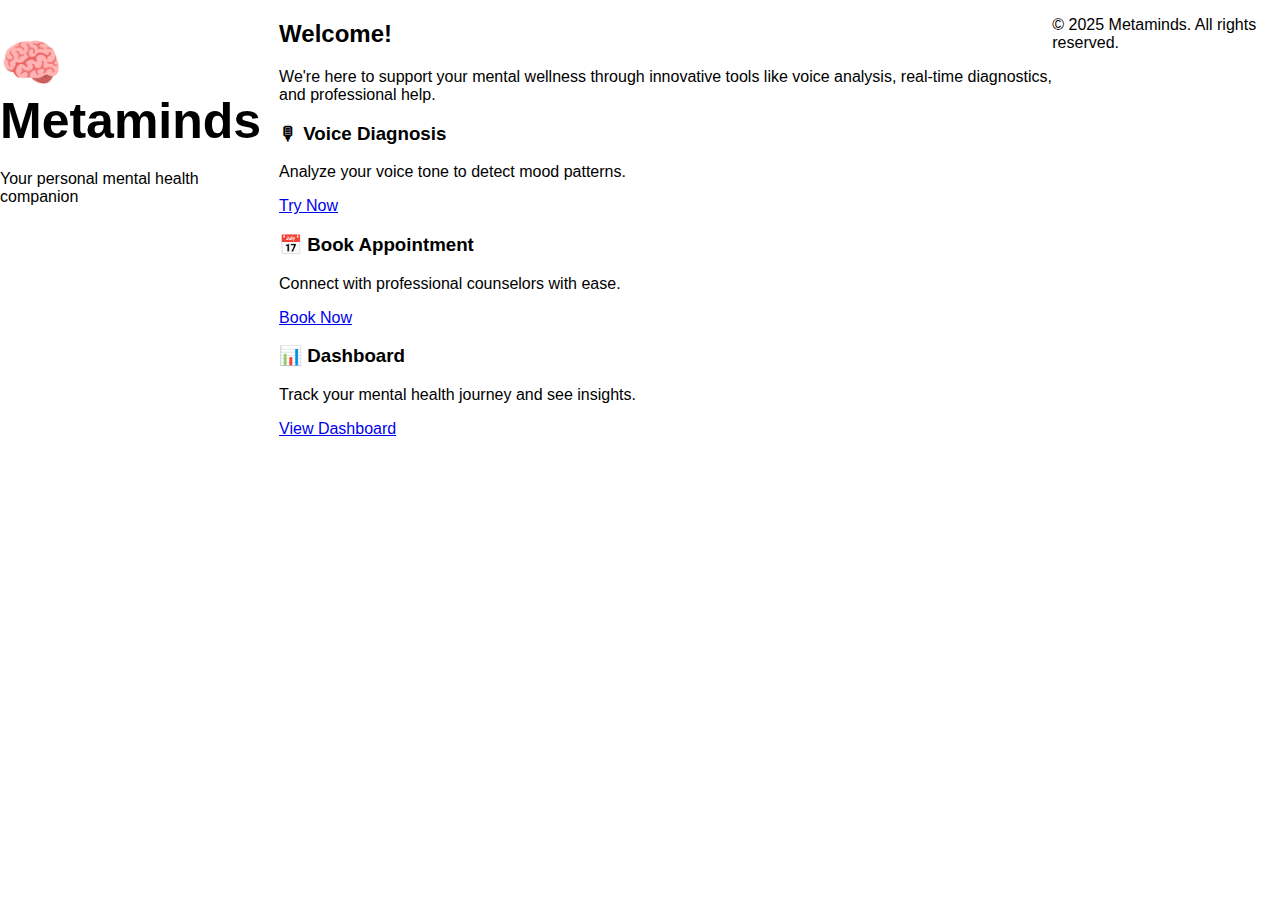
<file: index.html>
<!DOCTYPE html>
<html lang="en">
<head>
  <meta charset="UTF-8" />
  <meta name="viewport" content="width=device-width, initial-scale=1.0"/>
  <title>Metaminds - Mental Health Support</title>
  <link rel="stylesheet" href="maincss.css" />
</head>
<body>
  <header>
    <h1>🧠 Metaminds</h1>
    <p>Your personal mental health companion</p>
  </header>

  <main>
    <section class="intro">
      <h2>Welcome!</h2>
      <p>We're here to support your mental wellness through innovative tools like voice analysis, real-time diagnostics, and professional help.</p>
    </section>

    <section class="features">
      <div class="feature-card">
        <h3>🎙 Voice Diagnosis</h3>
        <p>Analyze your voice tone to detect mood patterns.</p>
        <a href="voice.html">Try Now</a>
      </div>

      <div class="feature-card">
        <h3>📅 Book Appointment</h3>
        <p>Connect with professional counselors with ease.</p>
        <a href="Appointmentpage.html">Book Now</a>
      </div>

      <div class="feature-card">
        <h3>📊 Dashboard</h3>
        <p>Track your mental health journey and see insights.</p>
        <a href="nextpage.html">View Dashboard</a>
      </div>
    </section>
  </main>

  <footer>
    <p>&copy; 2025 Metaminds. All rights reserved.</p>
  </footer>
</body>
</html>
</file>
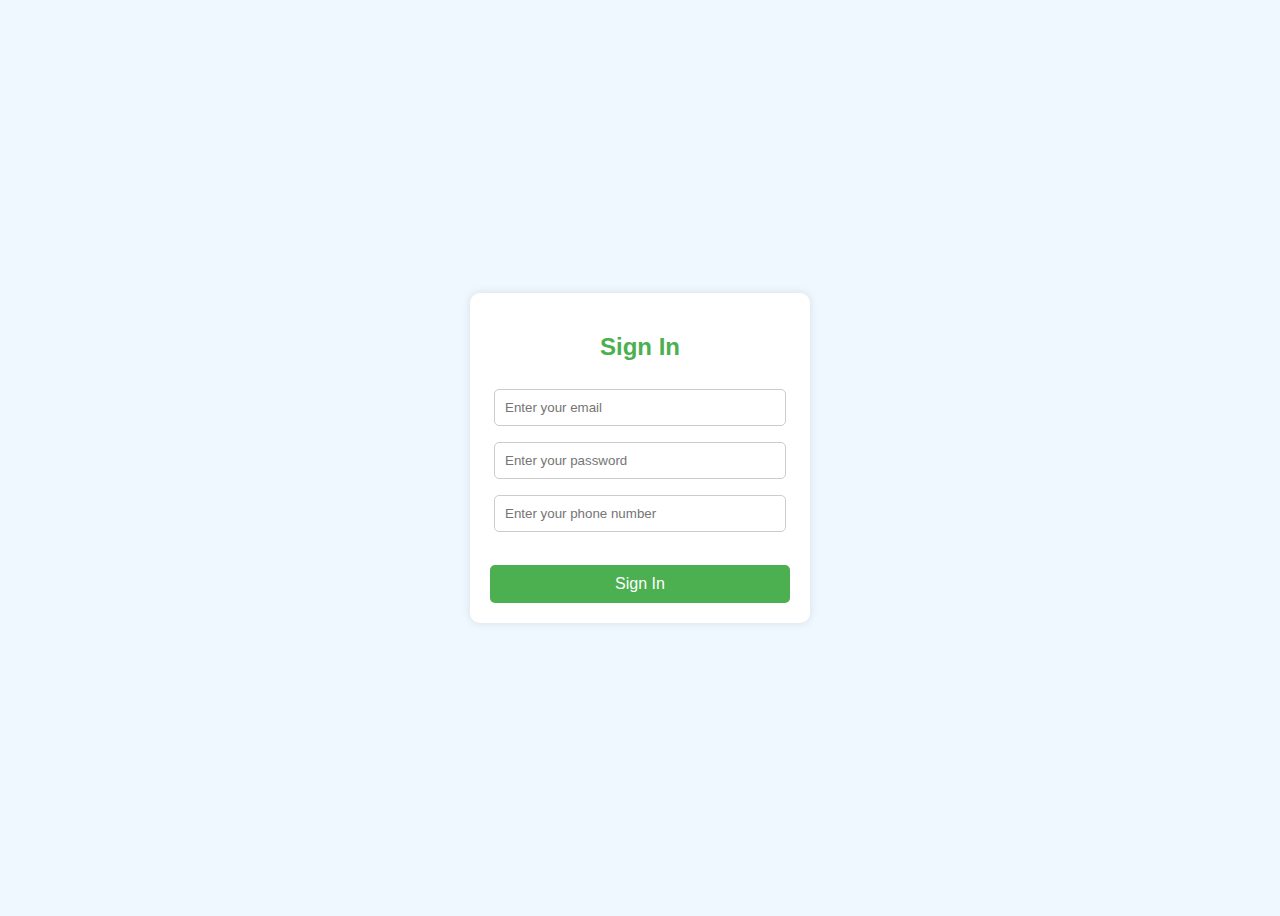
<file: templates/email.html>
<!DOCTYPE html>
<html lang="en">
<head>
    <meta charset="UTF-8">
    <meta name="viewport" content="width=device-width, initial-scale=1.0">
    <title>Sign In</title>
    <style>
        body {
            display: flex;
            flex-direction: column;
            align-items: center;
            justify-content: center;
            height: 100vh;
            font-family: Arial, sans-serif;
            background-color: #f0f8ff;
        }

        .container {
            background: white;
            padding: 20px;
            border-radius: 10px;
            box-shadow: 0px 0px 10px rgba(0, 0, 0, 0.1);
            width: 300px;
            text-align: center;
        }

        h2 {
            color: #4CAF50;
        }

        input {
            width: 90%;
            padding: 10px;
            margin: 8px 0;
            border: 1px solid #ccc;
            border-radius: 5px;
        }

        button {
            width: 100%;
            padding: 10px;
            background-color: #4CAF50;
            border: none;
            color: white;
            font-size: 16px;
            border-radius: 5px;
            cursor: pointer;
            margin-top: 10px;
        }

        button:hover {
            background-color: #45a049;
        }

        .error {
            color: red;
            font-size: 0.9em;
        }
    </style>
</head>
<body>

    <div class="container">
        <h2>Sign In</h2>
        <form id="signInForm">
            <input type="email" id="email" placeholder="Enter your email" required>
            <input type="password" id="password" placeholder="Enter your password" required>
            <input type="tel" id="phone" placeholder="Enter your phone number" required>
            <p class="error" id="errorMsg"></p>
            <button type="submit">Sign In</button>
        </form>
    </div>

    <script>
        document.getElementById("signInForm").addEventListener("submit", function(event) {
            event.preventDefault();
            
            const email = document.getElementById("email").value.trim();
            const password = document.getElementById("password").value.trim();
            const phone = document.getElementById("phone").value.trim();
            const errorMsg = document.getElementById("errorMsg");

            if (!email || !password || !phone) {
                errorMsg.textContent = "All fields are required!";
                return;
            }

            if (!/^\S+@\S+\.\S+$/.test(email)) {
                errorMsg.textContent = "Invalid email format!";
                return;
            }

            if (password.length < 6) {
                errorMsg.textContent = "Password must be at least 6 characters!";
                return;
            }

            if (!/^\d{10}$/.test(phone)) {
                errorMsg.textContent = "Phone number must be 10 digits!";
                return;
            }

            alert("Sign-in successful!");
            errorMsg.textContent = "";

            // Redirect to main page after 1 second
            setTimeout(() => {
                window.location.href = "nextpage.html";
            }, 1000);
        });
    </script>

</body>
</html>
</file>
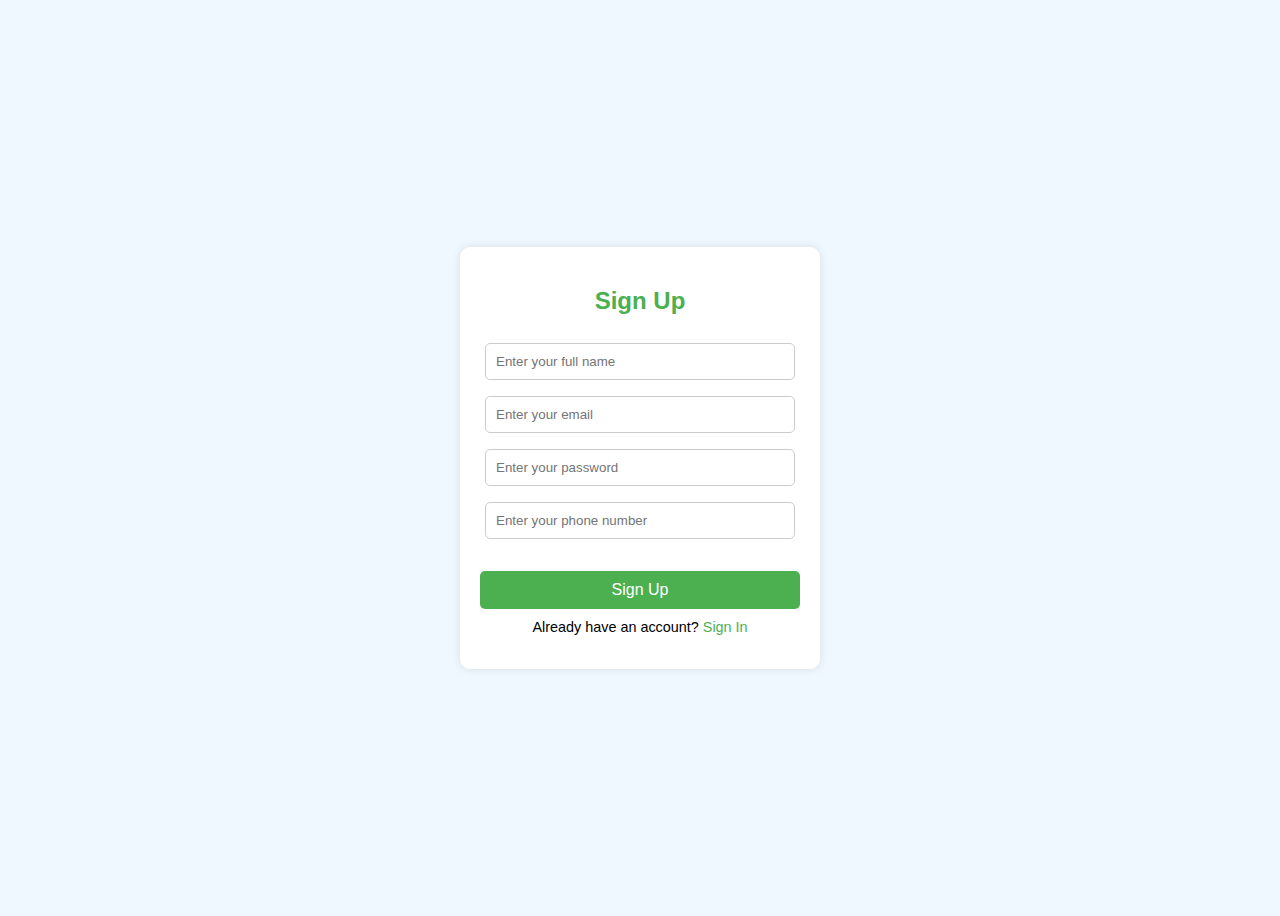
<file: templates/signup.html>
<!DOCTYPE html>
<html lang="en">
<head>
    <meta charset="UTF-8">
    <meta name="viewport" content="width=device-width, initial-scale=1.0">
    <title>Sign Up</title>
    <style>
        body {
            display: flex;
            flex-direction: column;
            align-items: center;
            justify-content: center;
            height: 100vh;
            font-family: Arial, sans-serif;
            background-color: #f0f8ff;
        }

        .container {
            background: white;
            padding: 20px;
            border-radius: 10px;
            box-shadow: 0px 0px 10px rgba(0, 0, 0, 0.1);
            width: 320px;
            text-align: center;
        }

        h2 {
            color: #4CAF50;
        }

        input {
            width: 90%;
            padding: 10px;
            margin: 8px 0;
            border: 1px solid #ccc;
            border-radius: 5px;
        }

        button {
            width: 100%;
            padding: 10px;
            background-color: #4CAF50;
            border: none;
            color: white;
            font-size: 16px;
            border-radius: 5px;
            cursor: pointer;
            margin-top: 10px;
        }

        button:hover {
            background-color: #45a049;
        }

        .error {
            color: red;
            font-size: 0.9em;
        }

        .login-link {
            margin-top: 10px;
            font-size: 0.9em;
        }

        .login-link a {
            color: #4CAF50;
            text-decoration: none;
        }
    </style>
</head>
<body>

    <div class="container">
        <h2>Sign Up</h2>
        <form id="signUpForm">
            <input type="text" id="fullname" placeholder="Enter your full name" required>
            <input type="email" id="email" placeholder="Enter your email" required>
            <input type="password" id="password" placeholder="Enter your password" required>
            <input type="tel" id="phone" placeholder="Enter your phone number" required>
            <p class="error" id="errorMsg"></p>
            <button type="submit">Sign Up</button>
        </form>
        <p class="login-link">Already have an account? <a href="index.html">Sign In</a></p>
    </div>

    <script>
        document.getElementById("signUpForm").addEventListener("submit", function(event) {
            event.preventDefault();
            
            const fullName = document.getElementById("fullname").value.trim();
            const email = document.getElementById("email").value.trim();
            const password = document.getElementById("password").value.trim();
            const phone = document.getElementById("phone").value.trim();
            const errorMsg = document.getElementById("errorMsg");

            if (!fullName || !email || !password || !phone) {
                errorMsg.textContent = "All fields are required!";
                return;
            }

            if (!/^\S+@\S+\.\S+$/.test(email)) {
                errorMsg.textContent = "Invalid email format!";
                return;
            }

            if (password.length < 6) {
                errorMsg.textContent = "Password must be at least 6 characters!";
                return;
            }

            if (!/^\d{10}$/.test(phone)) {
                errorMsg.textContent = "Phone number must be 10 digits!";
                return;
            }

            alert("Sign-up successful! Redirecting...");
            errorMsg.textContent = "";

            // Store user data in local storage (optional)
            localStorage.setItem("user", JSON.stringify({ fullName, email, phone }));

            // Redirect to welcome page after 1 second
            setTimeout(() => {
                window.location.href = "nextpage.html";
            }, 1000);
        });
    </script>

</body>
</html>
</file>
<file: maincss.css>
body {

    font-family: Arial, sans-serif;

    margin: 0;

    display: flex;

    height: 100vh;

    background: white;

}



/* Sidebar */

.sidebar {

    width: 200px;

    background: bisque;

    padding: 20px;

    box-shadow: 2px 0 5px rgba(0, 0, 0, 0.1);

}



.nav-btn {

    display: block;

    width: 100%;

    padding: 10px;

    margin-bottom: 10px;

    background: none;

    border: none;

    text-align: left;

    cursor: pointer;

    font-size: 16px;

}



.nav-btn:hover {

    background: beige;

}



/* Main Content */

.content {

    flex: 1;

    padding: 20px;

}



h1 {

    font-size: 50px;

    margin-bottom: 20px;

}



.grid {

    display: grid;

    grid-template-columns: repeat(auto-fit, minmax(250px, 1fr));

    gap: 20px;

}



/* Cards */

.card {

    background: whitesmoke;

    padding: 20px;

    border-radius: 10px;

    box-shadow: 0px 2px 5px rgba(0, 0, 0, 0.1);

}



.card h2 {

    margin: 0 0 10px;

}



.score {

    font-size: 40px;

    font-weight: bold;

}



progress {

    width: 100%;

    height: 10px;

}



/* Assessment Button */

.assessment button {

    background: lightblue;

    color: darkred;

    padding: 10px 20px;

    border: none;

    cursor: pointer;

}



.assessment button:hover {

    background: darkturquoise;

}
</file>
